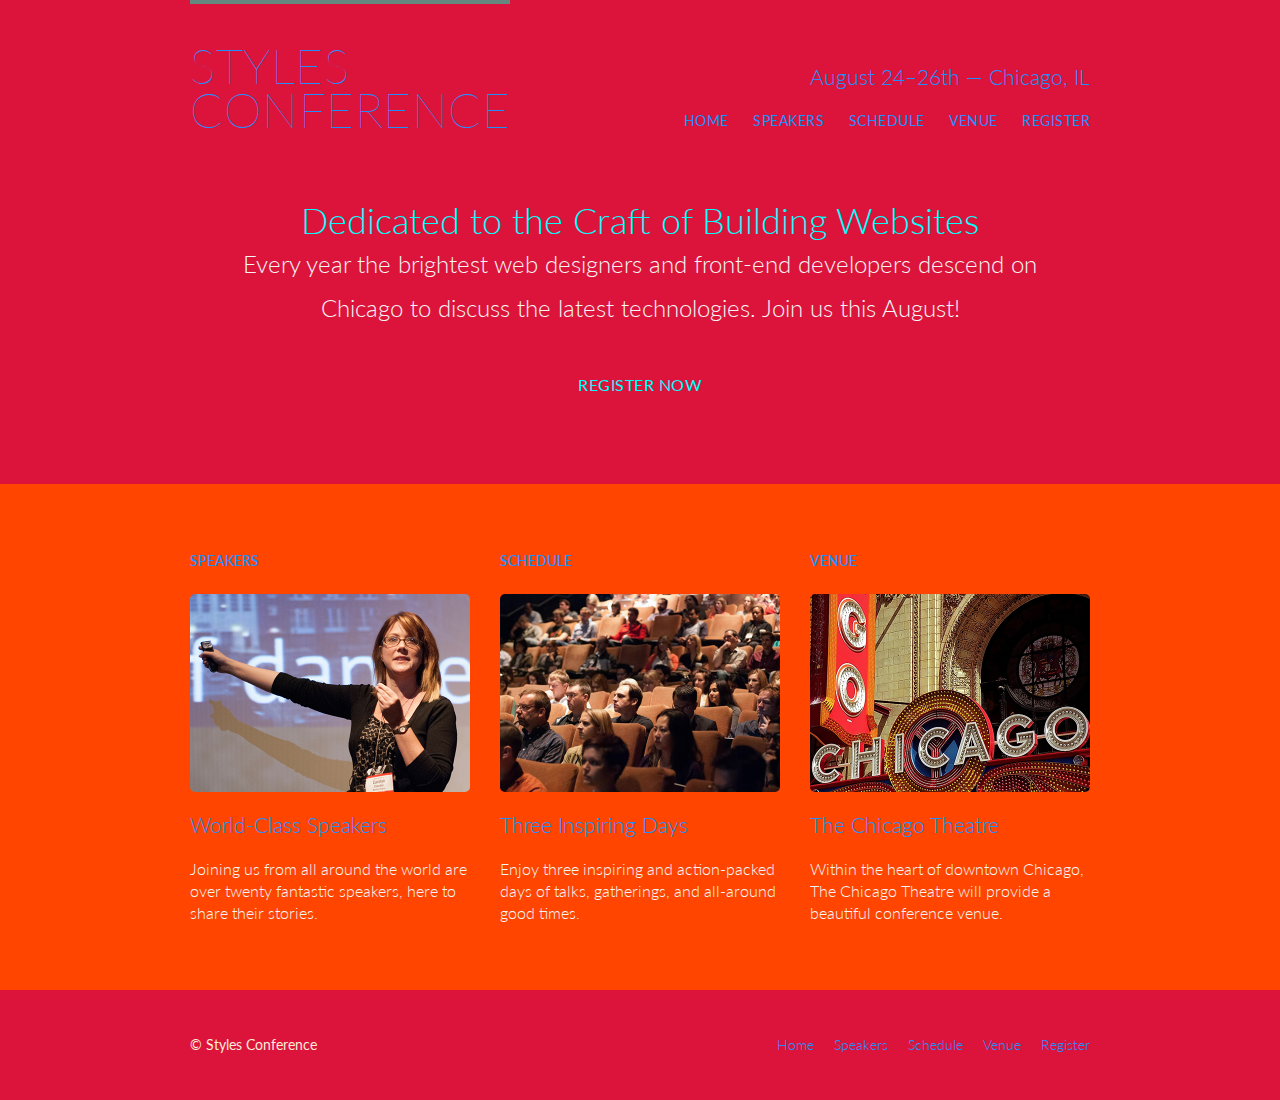
<file: index.html>
<!DOCTYPE html>
<html lang="en">
    
 <head>
     
    <meta charset="utf-8">
    <title>Styles Conference</title>
    <link rel="stylesheet" href="assets/Stylesheets/main.css">
     
    <link rel="stylesheet"
  href="http://fonts.googleapis.com/css?family=Lato:100,300,400">
     
</head>

   <body>
      
    <header class="primary-header container group">
      <h1 class="logo"> 
	<a href="index.html">Styles <br> Conference</a>
          
      </h1>
      <h3 class="tagline">August 24&ndash;26th &mdash; Chicago, IL</h3>
        
      <nav class="nav primary-nav">
          
          <ul>
              
        <li><a href="index.html">Home</a></li>
        <li><a href="speakers.html">Speakers</a></li>   
        <li><a href="schedule.html">Schedule</a></li>
        <li><a href="venue.html">Venue</a></li>
        <li><a href="register.html">Register</a></li>
              
        </ul>
          
      </nav>
        
        
    </header> 
       
        <section class="hero container">
            
            <h2>Dedicated to the Craft of Building Websites</h2>
            
        <p>Every year the brightest web designers and front-end developers descend on Chicago to discuss the latest technologies. Join us this August!</p>
    <a class="btn btn-alt" href="register.html">Register Now </a>
            
   </section>

    <section class="row">
        <div class="grid">

                    <!--Speakers-->

        <section class="teaser col-1-3">
            
          <h5>Speakers</h5>
            
          <a href="speakers.html">
            <img src="assets/images/home/speakers.jpg" alt="Professional Speaker">
            <h3>World-Class Speakers</h3>
          </a>
          <p>Joining us from all around the world are over twenty fantastic speakers, here to share their stories.</p>
            
        </section><!--

        Schedule

        --><section class="teaser col-1-3">
          
          <h5>Schedule</h5>
          <a href="schedule.html">
            <img src="assets/images/home/schedule.jpg" alt="Conference Attendees">
            <h3>Three Inspiring Days</h3>
          </a>
          <p>Enjoy three inspiring and action-packed days of talks, gatherings, and all-around good times.</p>
          
        </section><!--

        Venue

        --><section class="teaser col-1-3">
          
          <h5>Venue</h5>
          <a href="venue.html">
            <img src="assets/images/home/venue.jpg" alt="The Chicago Theatre">
            <h3>The Chicago Theatre</h3>
          </a>
          <p>Within the heart of downtown Chicago, The Chicago Theatre will provide a beautiful conference venue.</p>
          
        </section>

      </div>
            
    </section>

    <footer class="primary-footer container group">

      <small>&copy; Styles Conference</small>

      <nav class="nav">
          
        <ul>
          <li><a href="index.html">Home</a></li><!--
          --><li><a href="speakers.html">Speakers</a></li><!--
          --><li><a href="schedule.html">Schedule</a></li><!--
          --><li><a href="venue.html">Venue</a></li><!--
          --><li><a href="register.html">Register</a></li>
        </ul>
          
      </nav>
    </footer>
  </body>
</html>
</file>
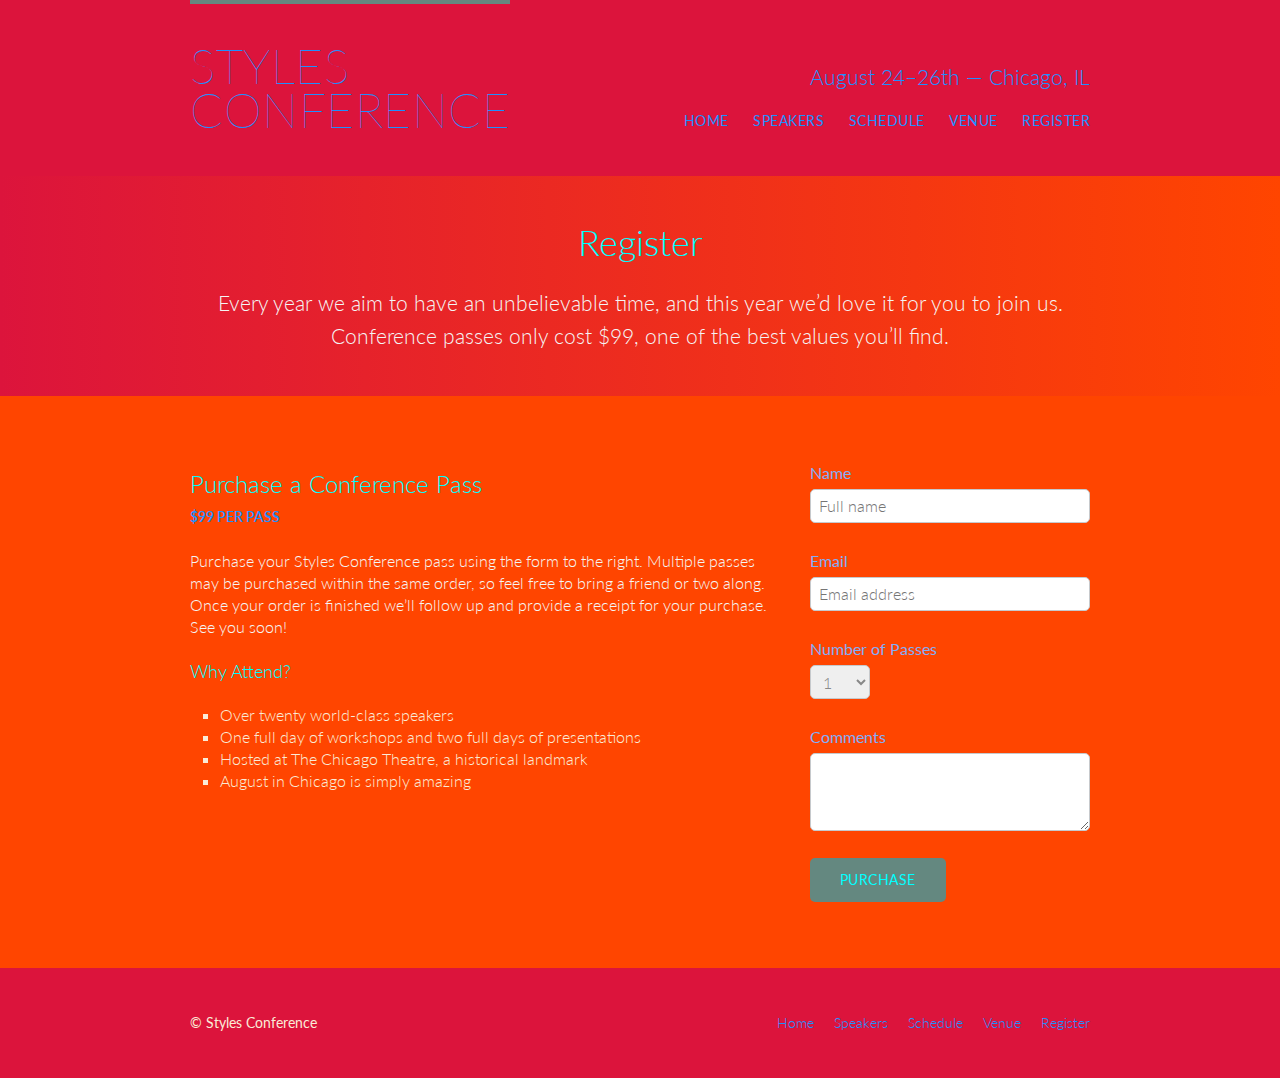
<file: register.html>
<!DOCTYPE html>
<html lang="en">
    
 <head>
     
    <meta charset="utf-8">
    <title>Styles Conference</title>
    <link rel="stylesheet" href="assets/Stylesheets/main.css">
       <link rel="stylesheet"
             
  href="http://fonts.googleapis.com/css?family=Lato:100,300,400">
</head>

   <body>
      
    <header class="primary-header container group">

      <h1 class="logo">
    <a href="index.html">Styles <br> Conference</a>
      </h1>
      <h3 class="tagline">August 24&ndash;26th &mdash; Chicago, IL</h3>
      <nav class="nav primary-nav">
        <ul>
        <li><a href="index.html">Home</a></li>
        <li><a href="speakers.html">Speakers</a></li>
        <li><a href="schedule.html">Schedule</a></li>
        <li><a href="venue.html">Venue</a></li>
        <li><a href="register.html">Register</a></li>
            
        </ul>
          
      </nav>

    </header>
       
    <section class="row-alt">
      <div class="lead container">

        <h1>Register</h1>

        <p>Every year we aim to have an unbelievable time, and this year we&#8217;d love it for you to join us. Conference passes only cost $99, one of the best values you&#8217;ll find.</p>

      </div>
    </section>


    <section class="row">
      <div class="grid">

        <section class="col-2-3">
          <h2>Purchase a Conference Pass</h2>
          <h5>$99 per Pass</h5>

          <p>Purchase your Styles Conference pass using the form to the right. Multiple passes may be purchased within the same order, so feel free to bring a friend or two along. Once your order is finished we&#8217;ll follow up and provide a receipt for your purchase. See you soon!</p>

          <h4>Why Attend?</h4>

          <ul class="why-attend">
            <li>Over twenty world-class speakers</li>
            <li>One full day of workshops and two full days of presentations</li>
            <li>Hosted at The Chicago Theatre, a historical landmark</li>
            <li>August in Chicago is simply amazing</li>
          </ul>

        </section><!--

        --><form class="col-1-3" action="#" method="post">

          <fieldset class="register-group">

            <label>
              Name
              <input type="text" name="name" placeholder="Full name" required>
            </label>

            <label>
              Email
              <input type="email" name="email" placeholder="Email address" required>
            </label>

            <label>
              Number of Passes
              <select name="quantity" required>
                <option value="1" selected>1</option>
                <option value="2">2</option>
                <option value="3">3</option>
                <option value="4">4</option>
                <option value="5">5</option>
              </select>
            </label>

            <label>
              Comments
              <textarea name="comments"></textarea>
            </label>

          </fieldset>

          <input class="btn btn-default" type="submit" name="submit" value="Purchase">

        </form>

      </div>
    </section>

    <footer class="primary-footer container group">

      <small>&copy; Styles Conference</small>

      <nav class="nav">
        <ul>
          <li><a href="index.html">Home</a></li><!--
          --><li><a href="speakers.html">Speakers</a></li><!--
          --><li><a href="schedule.html">Schedule</a></li><!--
          --><li><a href="venue.html">Venue</a></li><!--
          --><li><a href="register.html">Register</a></li>
        </ul>
      </nav>

    </footer>

  </body>
</html>
</file>
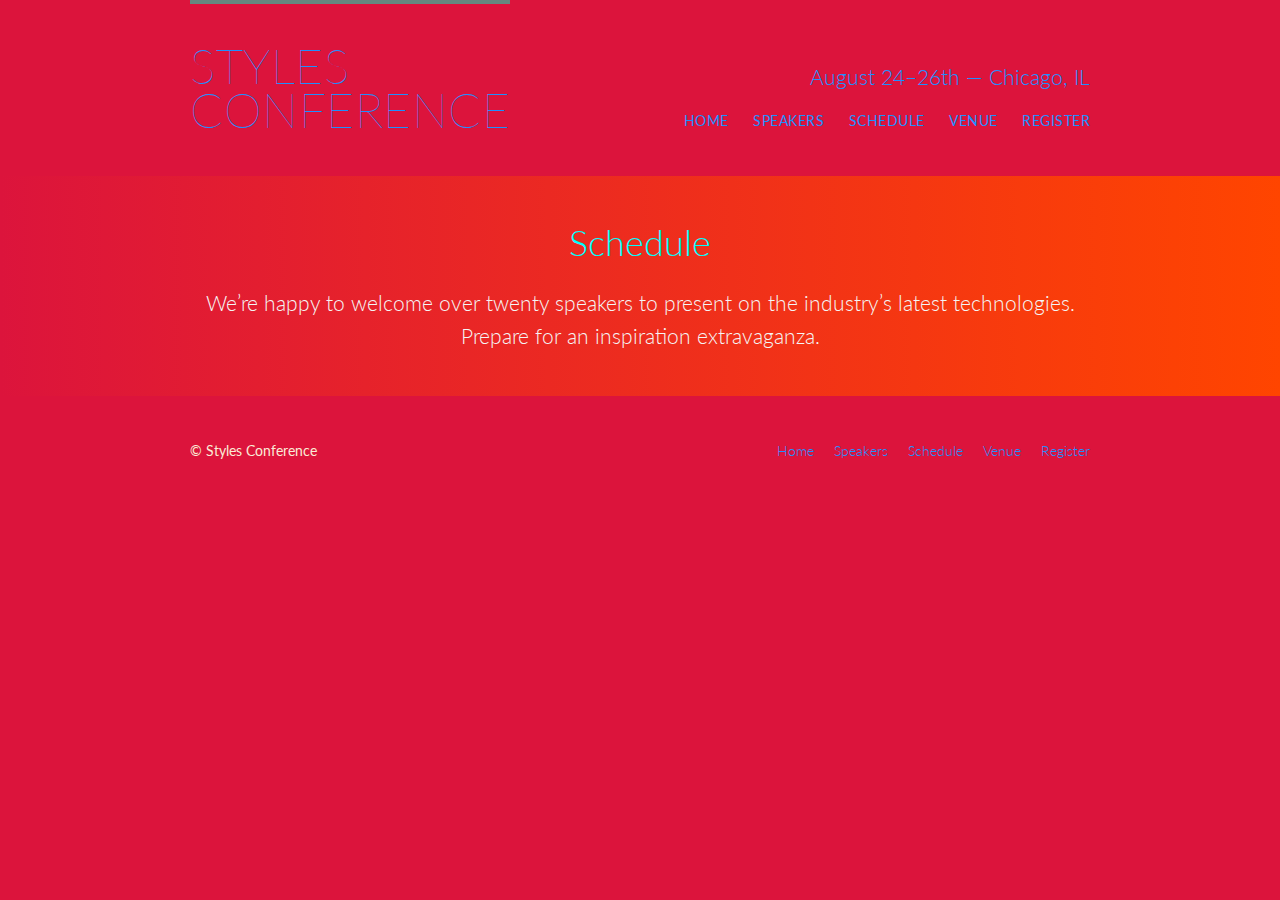
<file: schedule.html>
<!DOCTYPE html>
<html lang="en">
 <head>
    <meta charset="utf-8">
    <title>Styles Conference</title>
    <link rel="stylesheet" href="assets/Stylesheets/main.css">
       <link rel="stylesheet"
  href="http://fonts.googleapis.com/css?family=Lato:100,300,400">
     
</head>


   <body>
      
    <header class="primary-header container group">

      <h1 class="logo">
    <a href="index.html">Styles <br> Conference</a>
      </h1>
      <h3 class="tagline">August 24&ndash;26th &mdash; Chicago, IL</h3>
      <nav class="nav primary-nav">
        <ul>
        <li><a href="index.html">Home</a></li>
        <li><a href="speakers.html">Speakers</a></li>
        <li><a href="schedule.html">Schedule</a></li>
        <li><a href="venue.html">Venue</a></li>
        <li><a href="register.html">Register</a></li>
        </ul>
      </nav>

    </header>
    <section class="row-alt">
      <div class="lead container">

    <h1>Schedule</h1>

    <p>We&#8217;re happy to welcome over twenty speakers to present on the industry&#8217;s latest technologies. Prepare for an inspiration extravaganza.</p>
  
      </div>
    </section>

       
    <footer class="primary-footer container group">

      <small>&copy; Styles Conference</small>

      <nav class="nav">
        <ul>
          <li><a href="index.html">Home</a></li><!--
          --><li><a href="speakers.html">Speakers</a></li><!--
          --><li><a href="schedule.html">Schedule</a></li><!--
          --><li><a href="venue.html">Venue</a></li><!--
          --><li><a href="register.html">Register</a></li>
        </ul>
      </nav>

    </footer>

  </body>
</html>
</file>
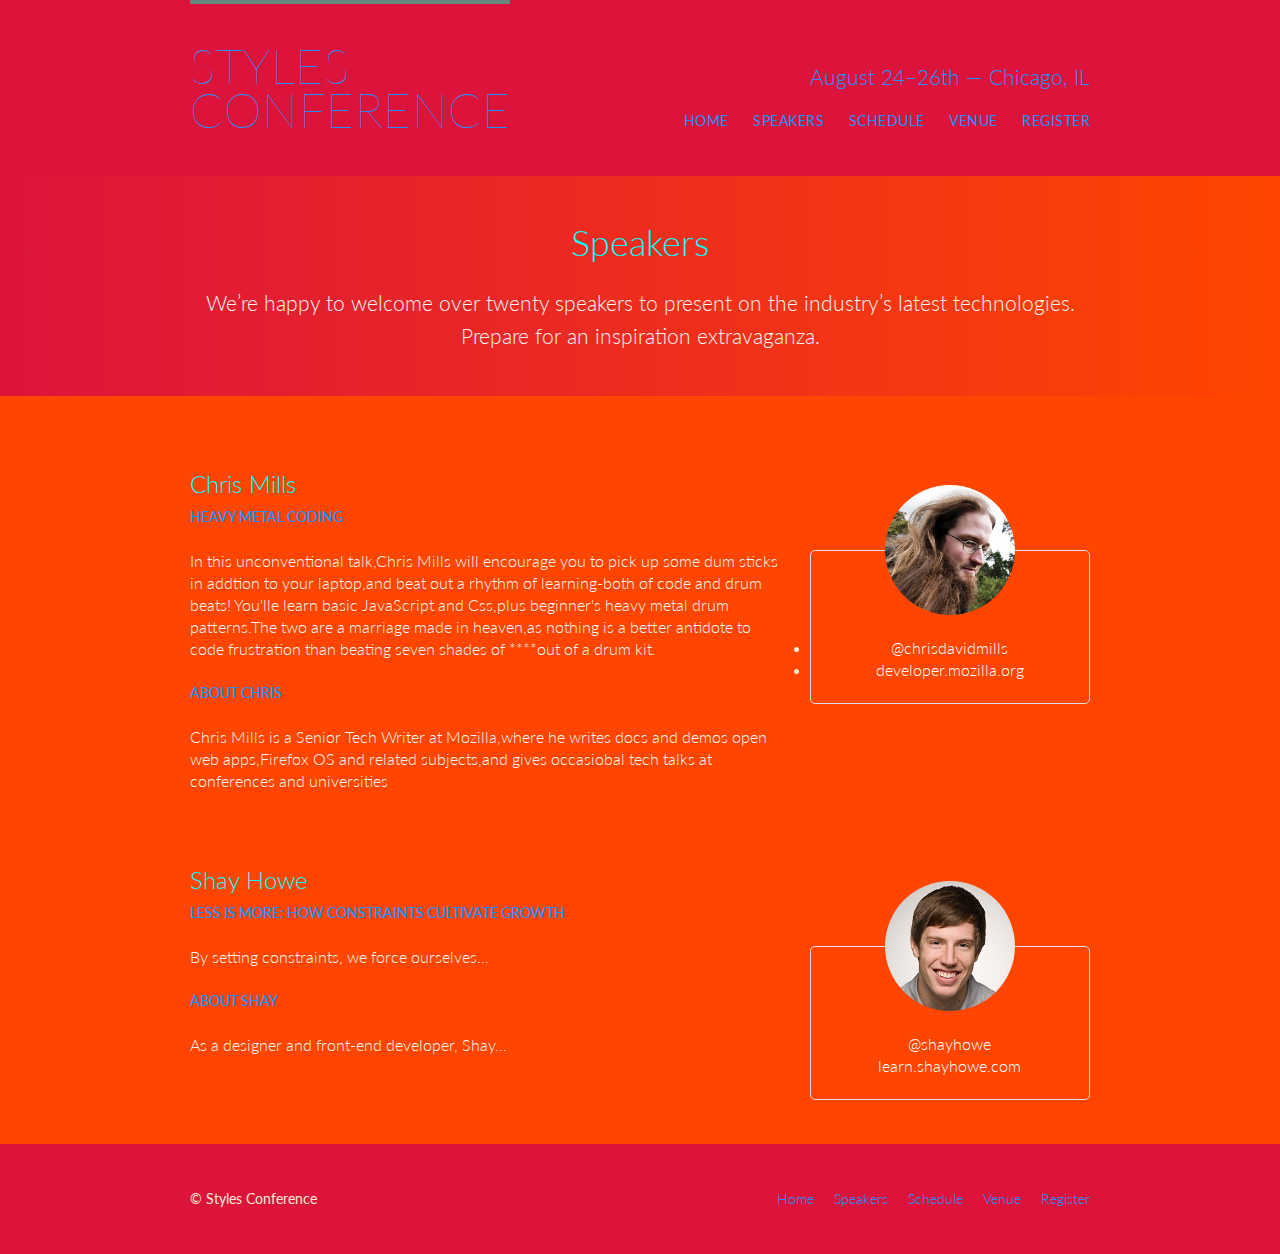
<file: speakers.html>
<!DOCTYPE html>
<html lang="en">
 <head>
    <meta charset="utf-8">
    <title>Styles Conference</title>
    <link rel="stylesheet" href="assets/Stylesheets/main.css">
       <link rel="stylesheet"
  href="http://fonts.googleapis.com/css?family=Lato:100,300,400">
     
</head>


   <body>
      
    <header class="primary-header container group">

      <h1 class="logo"> 
	<a href="index.html">Styles <br> Conference</a>
      </h1>
      <h3 class="tagline">August 24&ndash;26th &mdash; Chicago, IL</h3>
      <nav class="nav primary-nav">
        <ul>
        <li><a href="index.html">Home</a></li>
        <li><a href="speakers.html">Speakers</a></li>   
        <li><a href="schedule.html">Schedule</a></li>
        <li><a href="venue.html">Venue</a></li>
        <li><a href="register.html">Register</a></li>
        </ul>
      </nav>
        
    </header>               
<section class="row-alt">
    <div class="lead container">

    <h1>Speakers</h1>

    <p>We&#8217;re happy to welcome over twenty speakers to present on the industry&#8217;s latest technologies. Prepare for an inspiration extravaganza.</p>
  
  </div>
</section>
        
       <section class="row">
  <div class="grid">

    <section class="speaker" id="chris-mills">

      <div class="col-2-3">
        
          <h2>Chris Mills</h2>
          <h5>Heavy Metal Coding</h5>
          <p>In this unconventional talk,Chris Mills will encourage you to pick up some dum sticks in addtion to your laptop,and beat out a rhythm of learning-both of code and drum beats! You'lle learn basic JavaScript and Css,plus beginner's heavy metal drum patterns.The two are a marriage made in heaven,as nothing is a better antidote to code frustration than beating seven shades of ****out of a drum kit.</p>
          
          <h5>About Chris</h5>
          <p>Chris Mills is a Senior Tech Writer at Mozilla,where he writes docs and demos open web apps,Firefox OS and related subjects,and gives occasiobal tech talks at conferences and universities</p>
          
      </div><!--

      --><aside class="col-1-3">
        <div class="speaker-info">
        <img src="assets/images/speakers/chris-mills.jpg" alt="chrismills"
        <ul>
        <li><a href="http:/twitter.com/chrisdavidmills">@chrisdavidmills</a></li>
        <li><a href="http:/developer.mozilla.org/">developer.mozilla.org</a></li>
        </ul>
        </div>

      </aside>

    </section>
    
<section id="shay-howe">

  <div class="col-2-3">

    <h2>Shay Howe</h2>
    <h5>Less Is More: How Constraints Cultivate Growth</h5>

    <p>By setting constraints, we force ourselves...</p>

    <h5>About Shay</h5>

    <p>As a designer and front-end developer, Shay...</p>

  </div><!--

  --><aside class="col-1-3">
    <div class="speaker-info">
<img src="assets/images/speakers/shay-howe.jpg" alt="Shay Howe">
    
      <ul>
        <li><a href="https://twitter.com/shayhowe">@shayhowe</a></li>
        <li><a href="http://learn.shayhowe.com/">learn.shayhowe.com</a></li>
      </ul>
    </div>
  </aside>
</section>
        </section>
        
     <footer class="primary-footer container group">

      <small>&copy; Styles Conference</small>

      <nav class="nav">
          
        <ul>
          <li><a href="index.html">Home</a></li><!--
          --><li><a href="speakers.html">Speakers</a></li><!--
          --><li><a href="schedule.html">Schedule</a></li><!--
          --><li><a href="venue.html">Venue</a></li><!--
          --><li><a href="register.html">Register</a></li>
        </ul>
          
      </nav>

    </footer>

  </body>
</html>
</file>
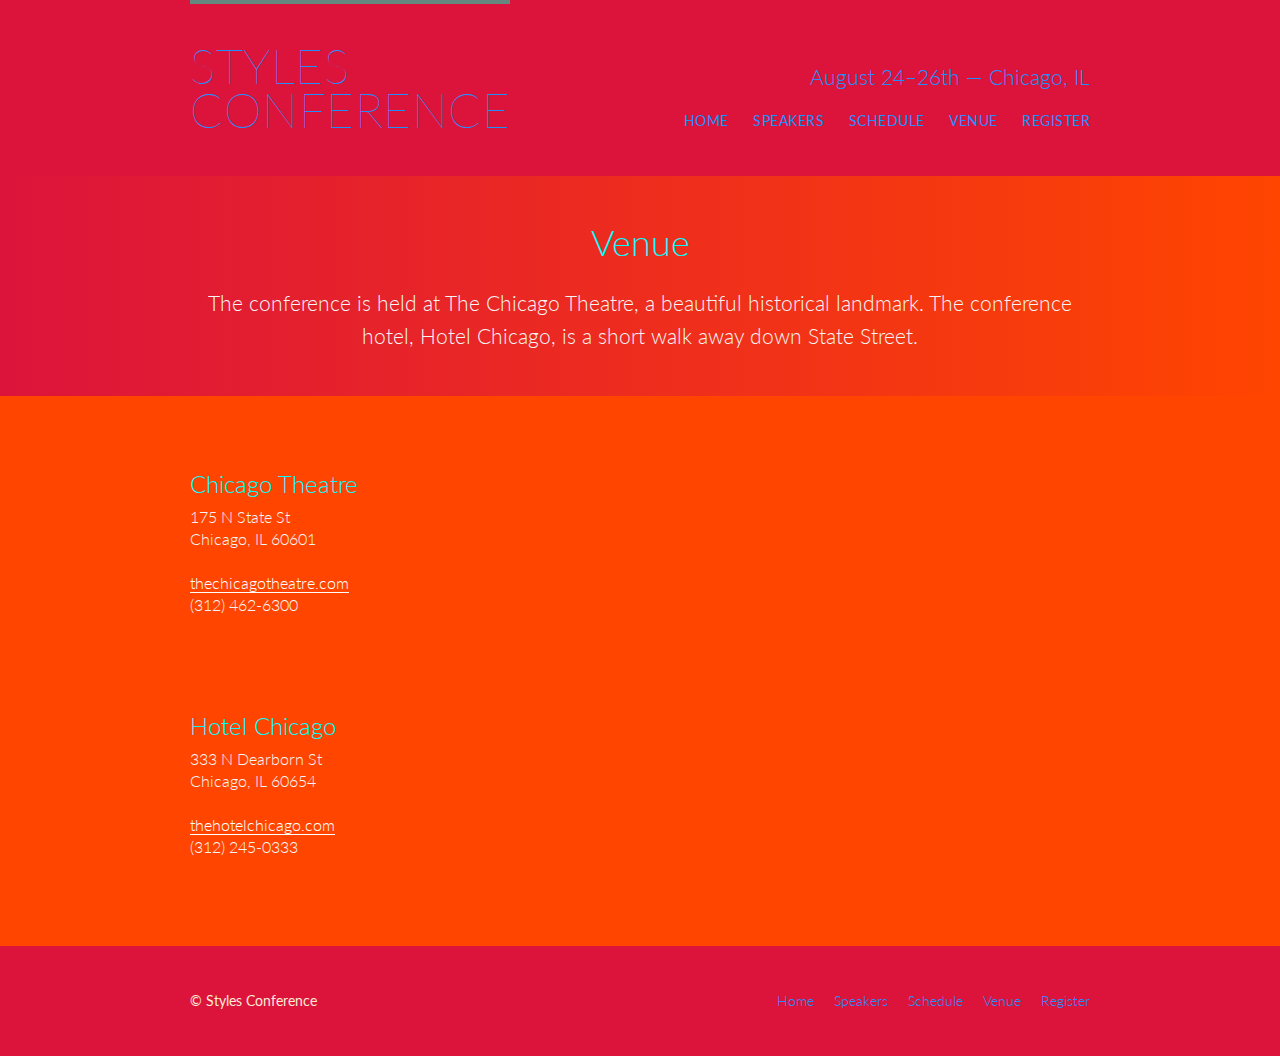
<file: venue.html>
<!DOCTYPE html>
<html lang="en">
 <head>
    <meta charset="utf-8">
    <title>Styles Conference</title>
    <link rel="stylesheet" href="assets/Stylesheets/main.css">
     
     <link rel="stylesheet"
  href="http://fonts.googleapis.com/css?family=Lato:100,300,400">
</head>


   <body>
      
    <header class="primary-header container group">

      <h1 class="logo">
    <a href="index.html">Styles <br> Conference</a>
      </h1>
      <h3 class="tagline">August 24&ndash;26th &mdash; Chicago, IL</h3>
      <nav class="nav primary-nav">
        <ul>
        <li><a href="index.html">Home</a></li>
        <li><a href="speakers.html">Speakers</a></li>
        <li><a href="schedule.html">Schedule</a></li>
        <li><a href="venue.html">Venue</a></li>
        <li><a href="register.html">Register</a></li>
        </ul>
      </nav>

    </header>
<section class="row-alt">
    <div class="lead container">

        <h1>Venue</h1>

        <p>The conference is held at The Chicago Theatre, a beautiful historical landmark. The conference hotel, Hotel Chicago, is a short walk away down State Street.</p>

      </div>
    </section>

    <section class="row">
      <div class="grid">

        <section class="venue-theatre">

          <div class="col-1-3">
            <h2>Chicago Theatre</h2>
            <p>175 N State St <br> Chicago, IL 60601</p>
            <p><a href="http://www.thechicagotheatre.com/">thechicagotheatre.com</a> <br> (312) 462-6300</p>
          </div><!--

          --><iframe class="venue-map col-2-3" src="https://www.google.com/maps/embed?pb=!1m5!3m3!1m2!1s0x880e2ca55810a493%3A0x4700ddf60fcbfad6!2schicago+theatre!5e0!3m2!1sen!2sus!4v1388701393606"></iframe>

        </section>


        <section class="venue-hotel">

          <div class="col-1-3">
            <h2>Hotel Chicago</h2>
            <p>333 N Dearborn St <br> Chicago, IL 60654</p>
            <p><a href="http://thehotelchicago.com/">thehotelchicago.com</a> <br> (312) 245-0333</p>
          </div><!--

          --><iframe class="venue-map col-2-3" src="https://www.google.com/maps/embed?pb=!1m5!3m3!1m2!1s0x880e2cb1da049173%3A0xa5c91d255a775f0b!2sHotel+Sax+Chicago%2C+North+Dearborn+Street%2C+Chicago%2C+IL!5e0!3m2!1sen!2sus!4v1388702493978"></iframe>

        </section>

      </div>
    </section>

    <footer class="primary-footer container group">

      <small>&copy; Styles Conference</small>

      <nav class="nav">
        <ul>
          <li><a href="index.html">Home</a></li><!--
          --><li><a href="speakers.html">Speakers</a></li><!--
          --><li><a href="schedule.html">Schedule</a></li><!--
          --><li><a href="venue.html">Venue</a></li><!--
          --><li><a href="register.html">Register</a></li>
        </ul>
      </nav>

    </footer>

  </body>
</html>
</file>
<file: assets/Stylesheets/main.css>
/*+Reset+*/

html, body, div, span, applet, object, iframe,
h1, h2, h3, h4, h5, h6, p, blockquote, pre,
a, abbr, acronym, address, big, cite, code,
del, dfn, em, img, ins, kbd, q, s, samp,
small, strike, strong, sub, sup, tt, var,
b, u, i, center,
dl, dt, dd, ol, ul, li,
fieldset, form, label, legend,
table, caption, tbody, tfoot, thead, tr, th, td,
article, aside, canvas, details, embed,
figure, figcaption, footer, header, hgroup,
menu, nav, output, ruby, section, summary,
time, mark, audio, video {
  margin: 0;
  padding: 0;
  border: 0;
  font-size: 100%;
  font: inherit;
  vertical-align: baseline;
}

article, aside, details, figcaption, figure,
footer, header, hgroup, menu, nav, section {
  display: block;
}
body {
  line-height: 1;
}
ol, ul {
  list-style: none;
}
blockquote, q {
  quotes: none;
}
blockquote:before, blockquote:after,
q:before, q:after {
  content: '';
  content: none;
}
table {
  border-collapse: collapse;
  border-spacing: 0;
}

	/*+Custom Styles+*/

body {
  background: crimson;
  color: orangered;
  font: 300 16px/22px "Lato", "Open Sans", "Helvetica Neue", Helvetica, Arial, sans-serif;
}

	/*+Grid+*/

*,
*:before,
*:after {
  -webkit-box-sizing: border-box;
     -moz-box-sizing: border-box;
          box-sizing: border-box;
    color: antiquewhite;
}
.container,
.grid {
  margin: 0 auto;
  width: 960px;
}
.container {
  padding-left: 30px;
  padding-right: 30px;
}
.col-1-3{
  width:33.33%;
}
.col-2-3 {
  width: 66.66%;
}
.col-1-3,
.col-2-3 {
  display: inline-block;
  vertical-align: top;
}
.grid,
.col-1-3,
.col-2-3 {
  padding-left: 15px;
  padding-right: 15px;
}

	/*+Clearfix+*/

.group:before,
.group:after {
  content: "";
  display: table;
}
.group:after {
  clear: both;
}
.group {
  clear: both;
  *zoom: 1;
}

	/*+Rows+*/

.row,
.row-alt{
  min-width: 960px;
}
.row {
  background: orangered;
  padding: 66px 0 44px 0;
}
.row-alt {
   background: orangered;
   background: -webkit-linear-gradient(to right, cyan, dodgerblue);
   background: -moz-linear-gradient(to right, violet, mediumvioletred);
   background: linear-gradient(to right, crimson, orangered);
   padding: 44px 0 22px 0;
 }

	/*+Typography+*/

h1, h3, h4, h5, p {
  margin-bottom: 22px;
        color: whitesmoke;
}
h1, h2, h3, h4 {
  color: cyan;
}
h1 {
  font-size: 36px;
  line-height: 44px;
}
h2 {
  font-size: 24px;
  line-height: 44px;
    color: cyan;
}
h3 {
  font-size: 21px;
    color: dodgerblue;
}
h4 {
  font-size: 18px;
        color: cyan;
}
h5 {
  color: dodgerblue;
  font-size: 14px;
  font-weight: 600;
  text-transform: uppercase;
}
strong {
  font-weight: 400;
}
cite, em {
  font-style: italic;
}

	/*+Links+*/

a {
  color: white;
  text-decoration: none;
}
a:hover {
  color: #a9b2b9;
}
p a {
  border-bottom: 1px solid white;
}
.primary-header a,
.primary-footer a {
  color: dodgerblue;
}
.primary-header a:hover,
.primary-footer a:hover {
  color: navy;
}

	/*+Leads+*/

.lead {
  text-align: center;
}
.lead p {
  font-size: 21px;
  line-height: 33px;
}

	/*+Buttons+*/

.btn {
  border-radius: 5px;
  color: cyan;
  cursor: pointer;
  display: inline-block;
  font-weight: 400;
  letter-spacing: .5px;
  margin: 0;
  text-transform: uppercase;
}.btn-alt {
  border: 1px solid  crimson;
  padding: 10px 30px;
}
.btn-alt:hover {
  background: pink;
  color: #648880;
}
.btn-default {
  border: 0;
  background: #648880;
  padding: 11px 30px;
  font-size: 14px;
}
.btn-default:hover {
  background: #77a198;
}

	/*+Home+*/

.hero {
  color: #fff;
  line-height: 44px;
  padding: 22px 80px 66px 80px;
  text-align: center;
}
.hero h2 {
  font-size: 36px;
}
.hero p {
  font-size: 24px;
  font-weight: 300;
}
.teaser a:hover h3 {
  color: #a9b2b9;
}
.teaser img {
  border-radius: 5px;
  display: block;
  margin-bottom: 22px;
  max-width: 100%
}

	/*+Primary Header+*/

.logo {
  border-top: 4px solid #648880;
  float: left;
  font-size: 48px;
  font-weight: 100;
  letter-spacing: .5px;
  line-height: 44px;
  padding: 40px 0 22px 0;
  text-transform: uppercase;
}
.tagline {
  margin: 66px 0 22px 0;
  text-align: right;
}
.primary-nav {
  font-size: 14px;
  font-weight: 400;
  letter-spacing: .5px;
  text-transform: uppercase;
}

	/*+Primary Footer+*/

.primary-footer {
  color: #648880;
  font-size: 14px;
  padding-bottom: 44px;
  padding-top: 44px;
}
.primary-footer small {
  float: left;
  font-weight: 400;
}

	/*+Navigation+*/

.nav {
  text-align: right;
}
.nav li {
  display: inline-block;
  margin: 0 10px;
  vertical-align: top;
    
}
.nav li:last-child {
  margin-right: 0;
    
}

	/*+Speakers+*/

.speaker-info {
  border: 1px solid #dfe2e5;
  border-radius: 5px;
  margin-top: 88px;
  padding-bottom: 22px;
  text-align: center;
}
.speaker {
  margin-bottom: 44px;
}
.speaker-info img {
  border-radius: 50%;
  height: 130px;
  margin: -66px 0 22px 0;
  vertical-align: top;
}

	/*+Venue+*/

.venue-theatre {
  margin-bottom: 66px;
}
.venue-hotel {
  margin-bottom: 22px;
}

	/*+Register+*/

.why-attend {
  list-style: square;
  margin: 0 0 22px 30px;
}
form {
  margin-bottom: 22px;
}
input,
select,
textarea {
  font: 300 16px/22px "Lato", "Open Sans", "Helvetica Neue", Helvetica, Arial, sans-serif;
}
.register-group label {
  color: #82AFF9;
  cursor: pointer;
  font-weight: 400;
}
.register-group input,
.register-group select,
.register-group textarea {
  border: 1px solid #c6c9cc;
  border-radius: 5px;
  color: #888;
  display: block;
  margin: 5px 0 27px 0;
  padding: 5px 8px;
}
.register-group input,
.register-group textarea {
  width: 100%;
}
.register-group select {
  height: 34px;
  width: 60px;
}
.register-group textarea {
  height: 78px;
}
</file>
